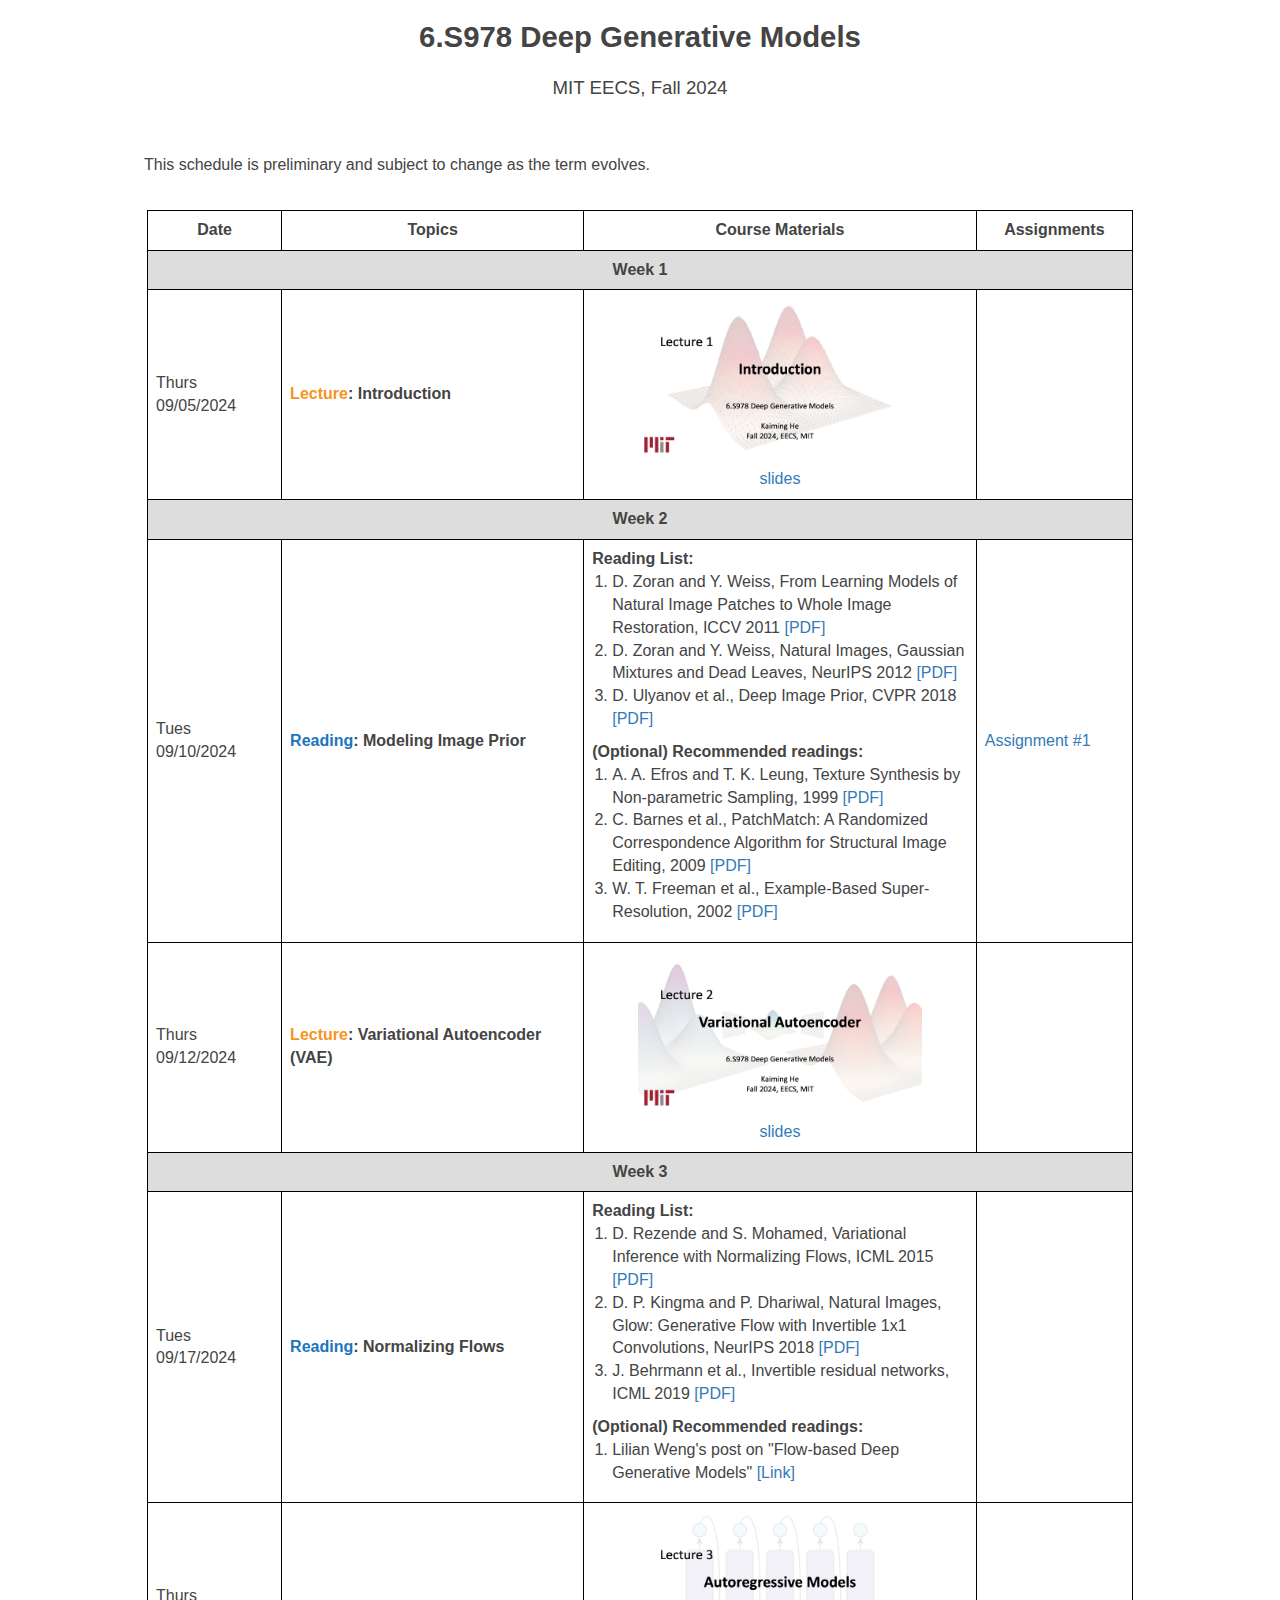
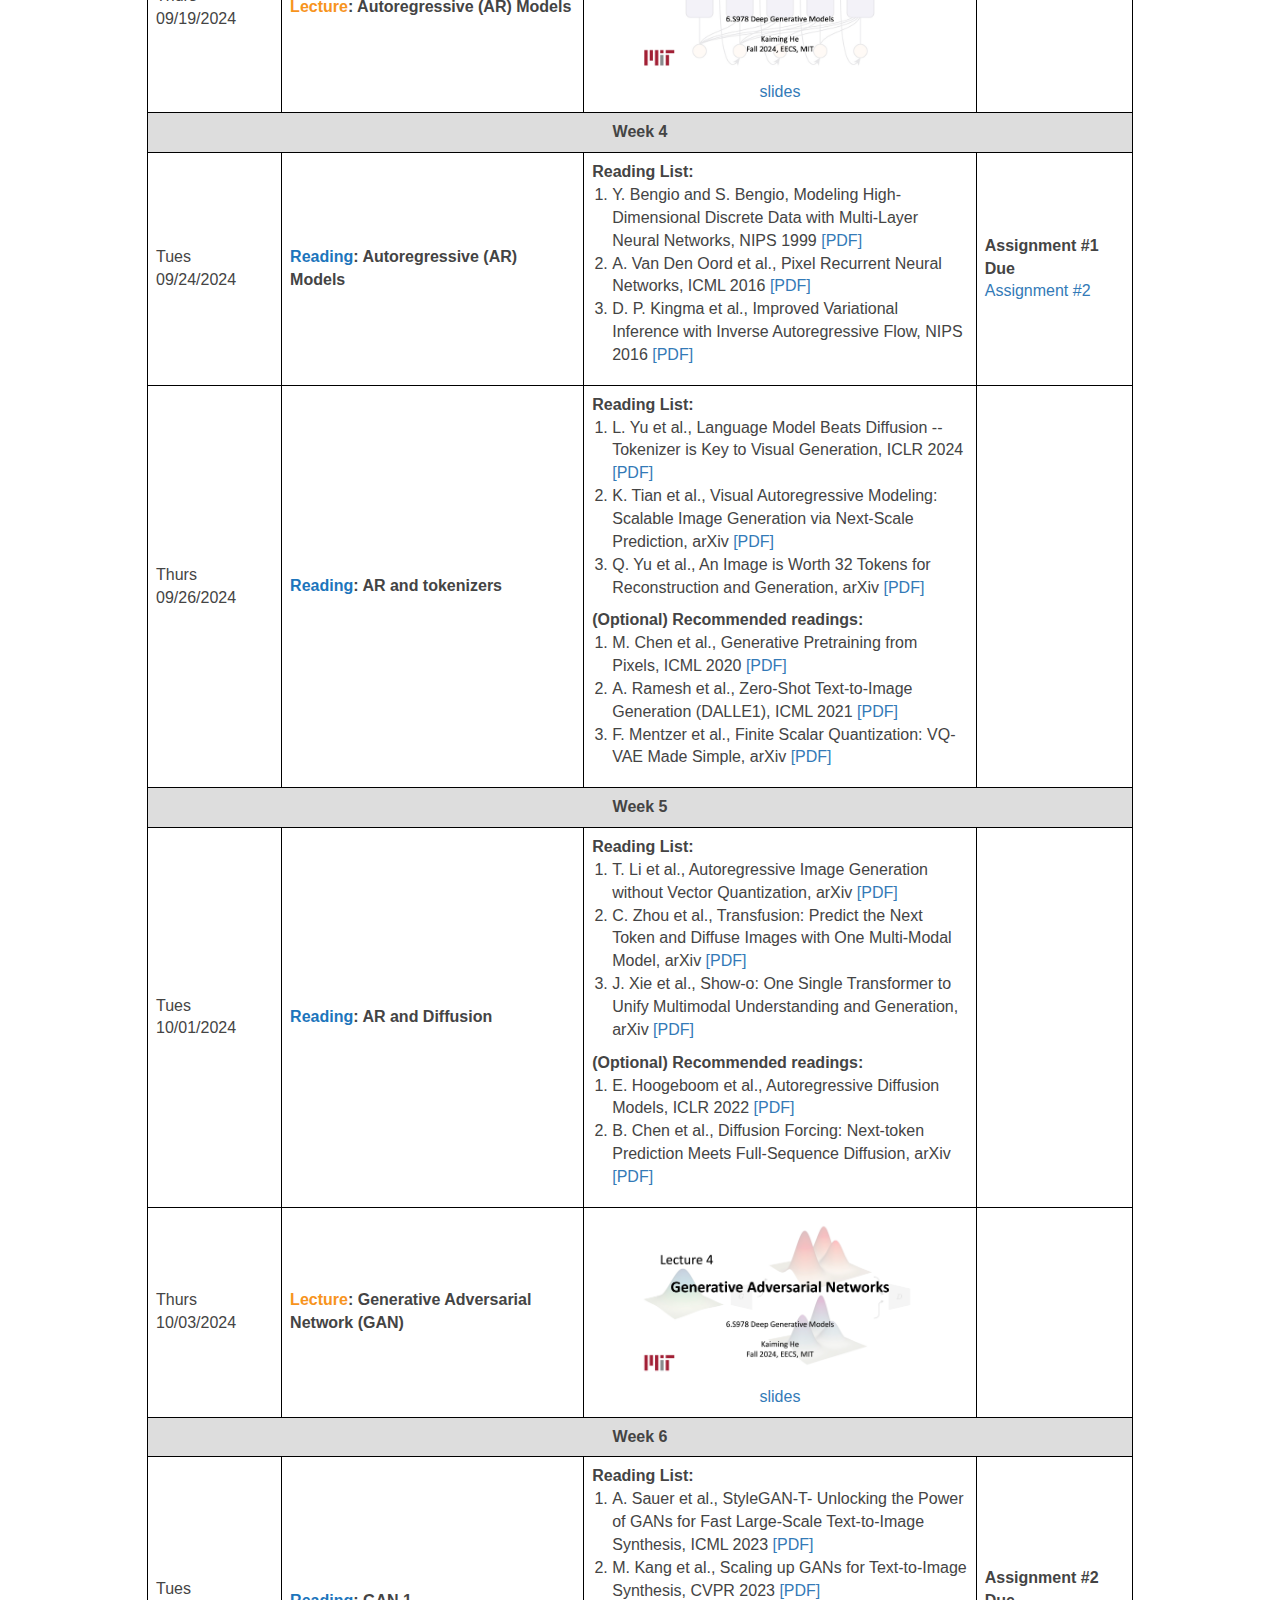
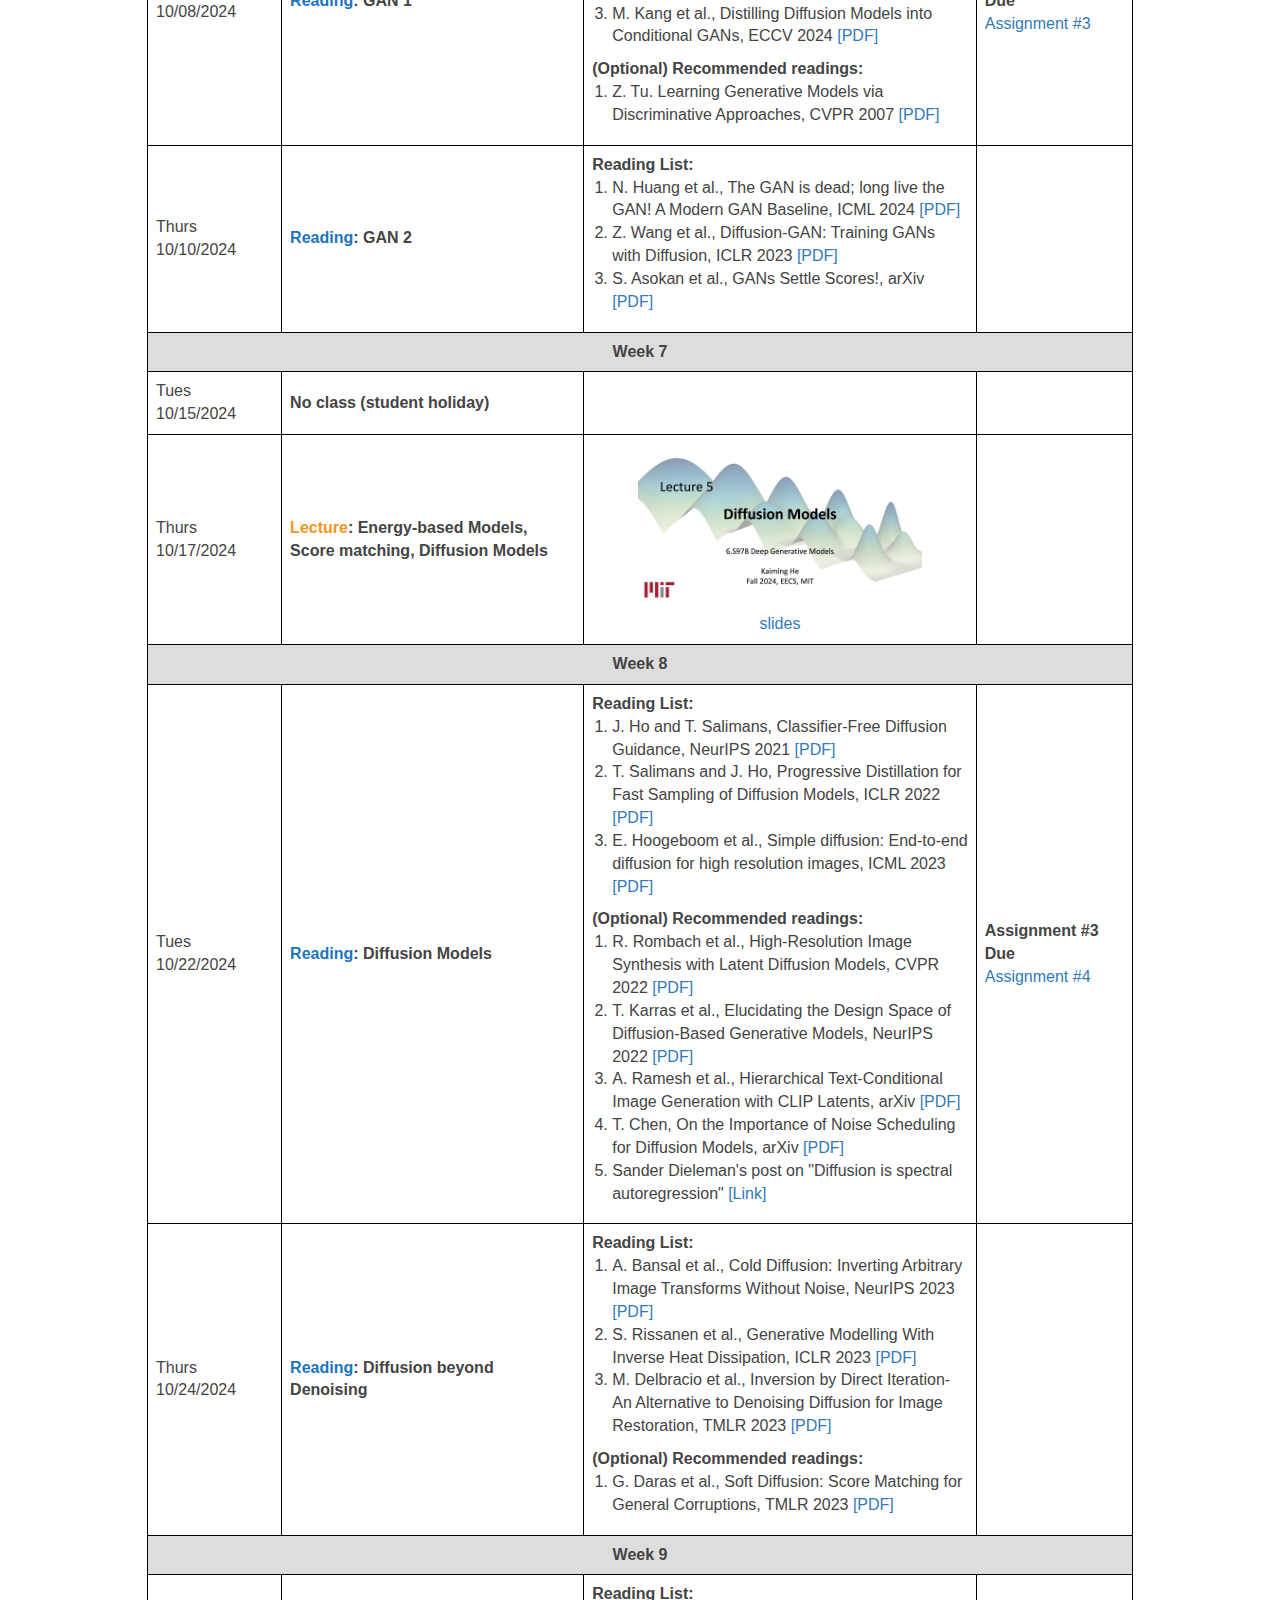
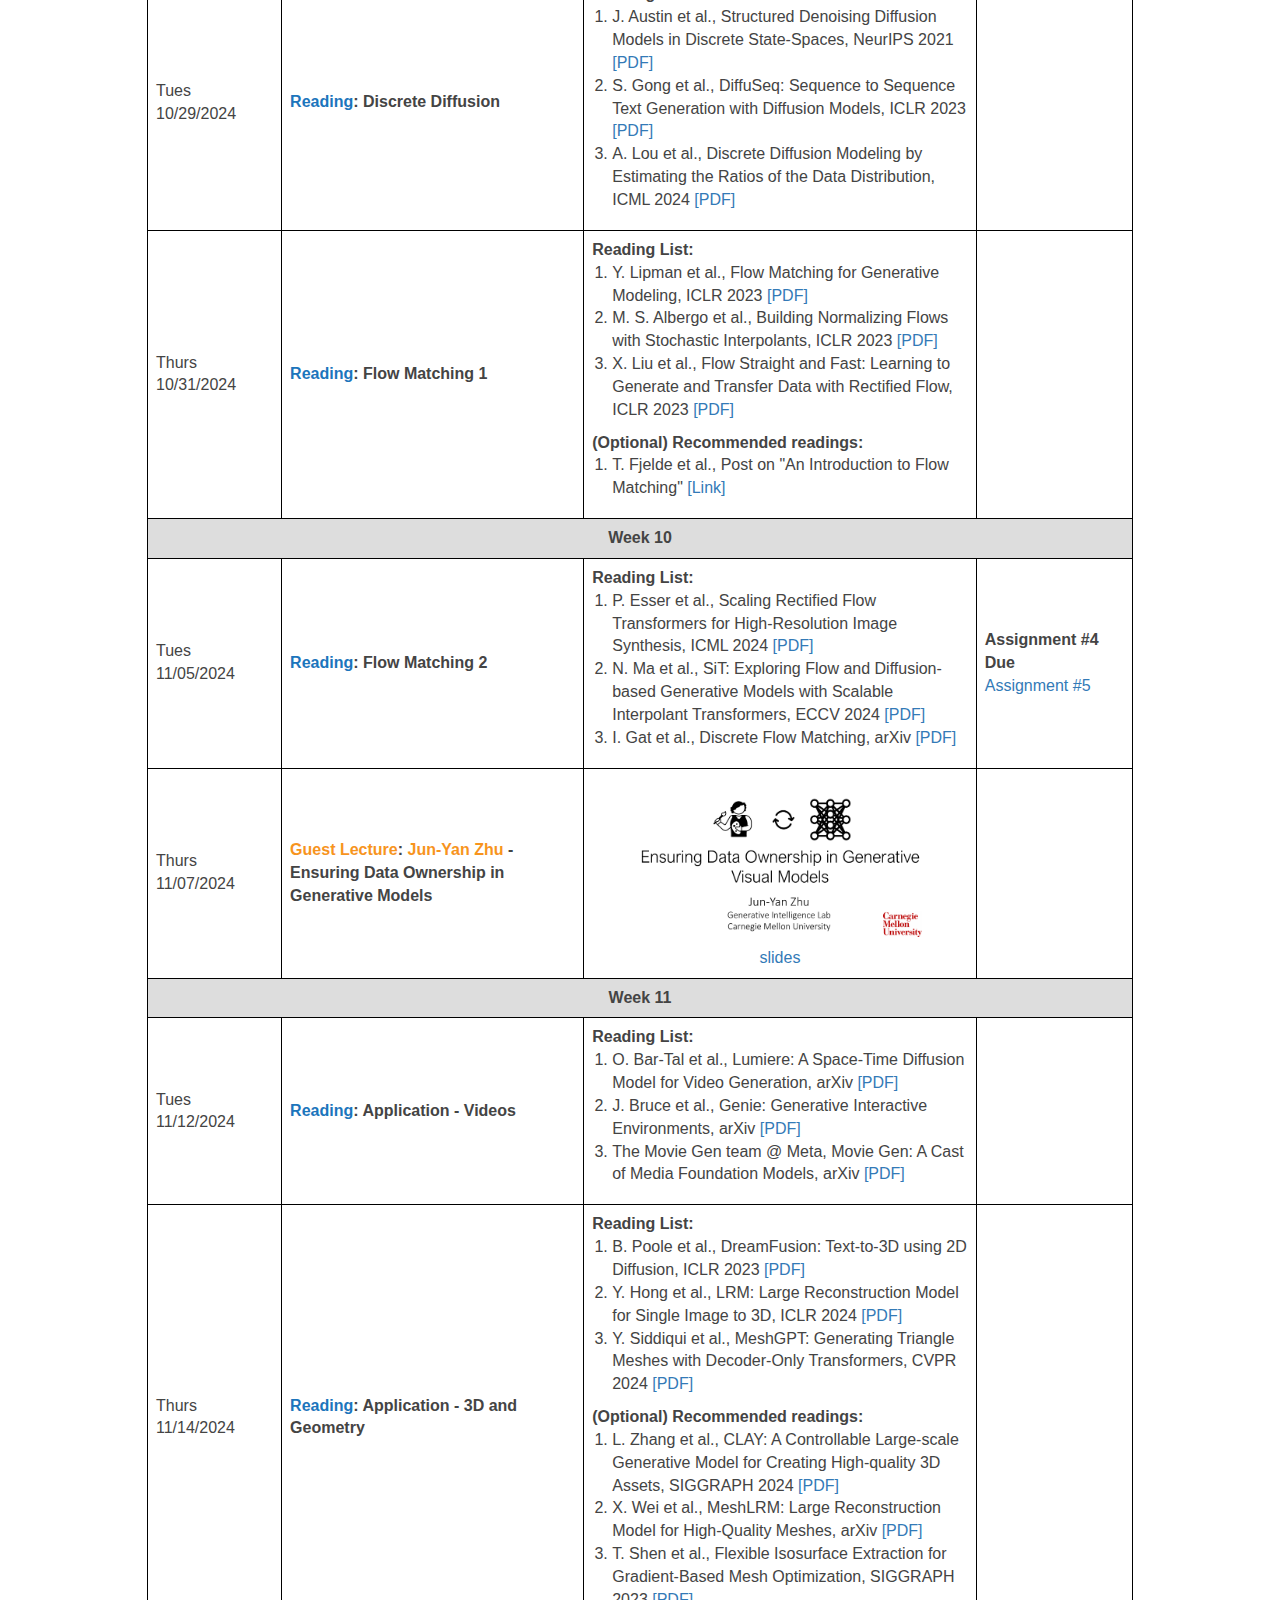
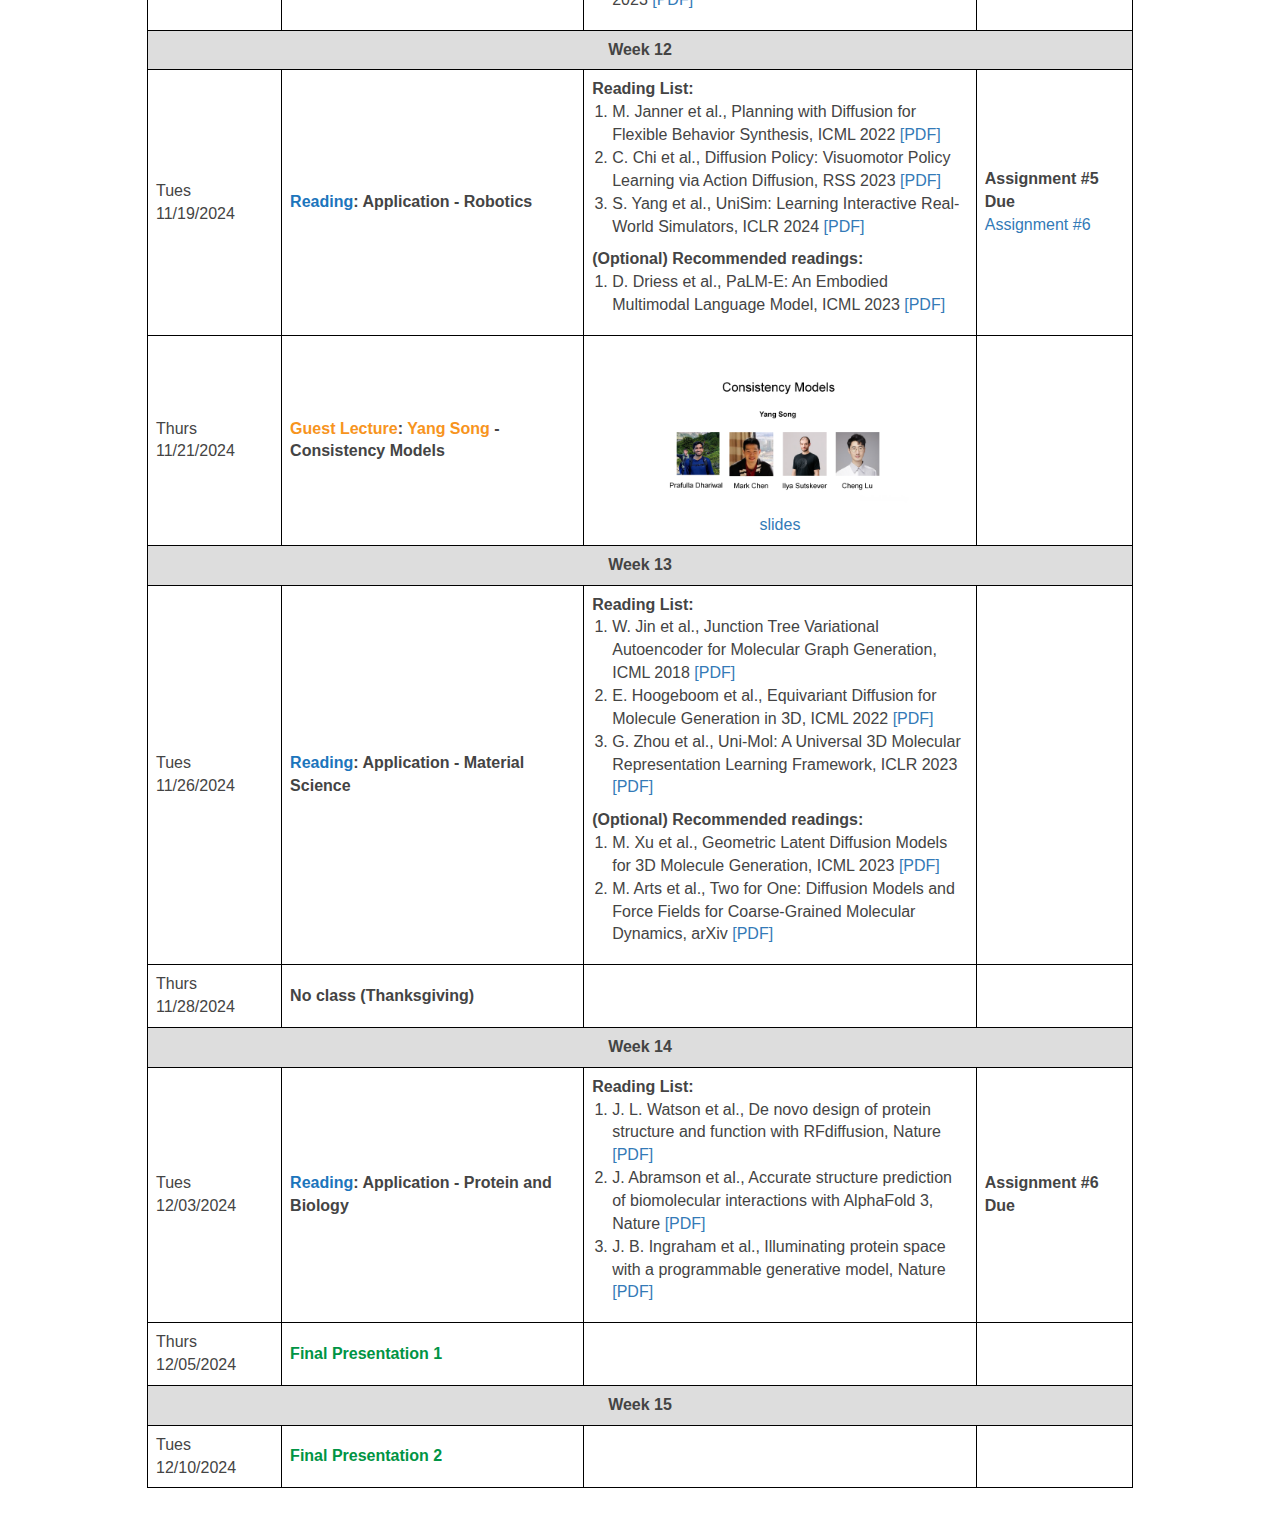
<file: schedule.html>
<!DOCTYPE html
    PUBLIC "-//W3C//DTD XHTML 1.0 Transitional//EN" "http://www.w3.org/TR/xhtml1/DTD/xhtml1-transitional.dtd">
<html xmlns="http://www.w3.org/1999/xhtml">

<head>
    <meta http-equiv="Content-Type" content="text/html; charset=utf-8" />
    <title>MIT 6.S978: Deep Generative Models, Fall 2024</title>

    <link rel="stylesheet" href="https://maxcdn.bootstrapcdn.com/bootstrap/3.2.0/css/bootstrap.min.css">
    <link href="assets/css/style.css" rel="stylesheet" type="text/css" />

    <link rel="icon" href="assets/img/icon.png" sizes="32x32" />
    <link rel="icon" href="assets/img/icon.png" sizes="192x192" />
</head>

<body>

    <div class="container">
        <table border="0" align="center">
            <tr>
                <td width="623" align="center" valign="middle">
                    <span class="title">6.S978 Deep Generative Models</span>
                    <h3>MIT EECS, Fall 2024</h3>
                </td>
            </tr>
        </table>
        <br>
        <br>
        <p>This schedule is preliminary and subject to change as the term
            evolves.</p>
        <br>
        <table class="schedule" align="center" border="1" width="986">
            <tbody>
                <tr>
                    <td align="center" width="103"><strong>Date</strong></td>
                    <td align="center" width="232"><strong>Topics</strong></td>
                    <td align="center" width="250"><strong>Course Materials</strong></td>
                    <td align="center" width="120"><strong>Assignments</strong></td>
                </tr>

                <tr>
                    <td colspan="6" class="schedule_week" align="center" height="28" valign="middle">Week 1</td>
                </tr>
                <tr>
                    <td sdnum="1033;0;@" align="left">Thurs 09/05/2024</td>
                    <td align="left"><b style='color:#F7941D;'>Lecture</b><b>: Introduction</b></td>
                    <td align="center">
                        <p align="center"><img class="teaser" src="assets/img/lec1_intro.jpg" height="160"
                                align="middle" /></p>
                        <a href="assets/pdfs/lec1_intro.pdf">slides</a>
                    </td>
                    <td>
                    </td>
                </tr>

                <tr>
                    <td colspan="6" class="schedule_week" align="center" height="28" valign="middle">Week 2</td>
                </tr>
                <tr>
                    <td sdnum="1033;0;@" align="left">Tues 09/10/2024</td>
                    <td align="left"><b style='color:#1C75BC;'>Reading</b><b>: Modeling Image Prior</b></td>
                    <td align="left">
                        <b>Reading List:</b><br>
                        <ol style="padding-left: 20px;">
                            <li>
                                D. Zoran and Y. Weiss, From Learning Models of Natural Image Patches to Whole Image
                                Restoration,
                                ICCV 2011
                                <a href="https://ieeexplore.ieee.org/stamp/stamp.jsp?tp=&arnumber=6126278">
                                    [PDF]
                                </a><br>
                            </li>
                            <li>
                                D. Zoran and Y. Weiss, Natural Images, Gaussian Mixtures and Dead Leaves, NeurIPS 2012
                                <a
                                    href="https://proceedings.neurips.cc/paper_files/paper/2012/file/e97ee2054defb209c35fe4dc94599061-Paper.pdf">
                                    [PDF]
                                </a><br>
                            </li>
                            <li>
                                D. Ulyanov et al., Deep Image Prior, CVPR 2018
                                <a
                                    href="https://openaccess.thecvf.com/content_cvpr_2018/papers/Ulyanov_Deep_Image_Prior_CVPR_2018_paper.pdf">
                                    [PDF]
                                </a><br>
                            </li>
                        </ol>
                        <b>(Optional) Recommended readings:</b><br>
                        <ol style="padding-left: 20px;">
                            <li>
                                A. A. Efros and T. K. Leung, Texture Synthesis by Non-parametric Sampling, 1999
                                <a href="https://ieeexplore.ieee.org/stamp/stamp.jsp?tp=&arnumber=790383">
                                    [PDF]
                                </a><br>
                            </li>
                            <li>
                                C. Barnes et al., PatchMatch: A Randomized Correspondence Algorithm for
                                Structural
                                Image Editing, 2009
                                <a href="https://3dvar.com/Barnes2009PatchMatch.pdf">
                                    [PDF]
                                </a><br>
                            </li>
                            <li>
                                W. T. Freeman et al., Example-Based Super-Resolution, 2002
                                <a href="https://ieeexplore.ieee.org/stamp/stamp.jsp?tp=&arnumber=988747">
                                    [PDF]
                                </a><br>
                            </li>
                        </ol>
                    </td>
                    <td><a href="https://drive.google.com/drive/folders/18ApUM-i2h5AVDQu7zYmMvKlZH5I3vy1I?usp=sharing">Assignment
                            #1</a></td>
                </tr>
                <tr>
                    <td sdnum="1033;0;@" align="left">Thurs 09/12/2024</td>
                    <td align="left"><b style='color:#F7941D;'>Lecture</b><b>: Variational Autoencoder (VAE)</b></td>
                    <td align="center">
                        <p align="center"><img class="teaser" src="assets/img/lec2_vae.jpg" height="160"
                                align="middle" /></p>
                        <a href="assets/pdfs/lec2_vae.pdf">slides</a>
                    </td>
                    <td></td>
                </tr>

                <tr>
                    <td colspan="6" class="schedule_week" align="center" height="28" valign="middle">Week 3</td>
                </tr>
                <tr>
                    <td sdnum="1033;0;@" align="left">Tues 09/17/2024</td>
                    <td align="left"><b style='color:#1C75BC;'>Reading</b><b>: Normalizing Flows</b></td>
                    <td align="left">
                        <b>Reading List:</b><br>
                        <ol style="padding-left: 20px;">
                            <li>
                                D. Rezende and S. Mohamed,
                                Variational Inference with Normalizing Flows,
                                ICML 2015
                                <a href="https://proceedings.mlr.press/v37/rezende15">
                                    [PDF]
                                </a><br>
                            </li>
                            <li>
                                D. P. Kingma and P. Dhariwal, Natural Images, Glow: Generative Flow with Invertible 1x1
                                Convolutions, NeurIPS 2018
                                <a
                                    href="https://proceedings.neurips.cc/paper_files/paper/2018/hash/d139db6a236200b21cc7f752979132d0-Abstract.html">
                                    [PDF]
                                </a><br>
                            </li>
                            <li>
                                J. Behrmann et al., Invertible residual networks, ICML 2019
                                <a href="https://proceedings.mlr.press/v97/behrmann19a.html?ref=https://githubhelp.com">
                                    [PDF]
                                </a><br>
                            </li>
                        </ol>
                        <b>(Optional) Recommended readings:</b><br>
                        <ol style="padding-left: 20px;">
                            <li>
                                Lilian Weng's post on "Flow-based Deep Generative Models"
                                <a href="https://lilianweng.github.io/posts/2018-10-13-flow-models/">
                                    [Link]
                                </a><br>
                            </li>
                        </ol>
                    </td>
                    <td></td>
                </tr>
                <tr>
                    <td sdnum="1033;0;@" align="left">Thurs 09/19/2024</td>
                    <td align="left"><b style='color:#F7941D;'>Lecture</b><b>: Autoregressive (AR) Models</b></td>
                    <td align="center">
                        <p align="center"><img class="teaser" src="assets/img/lec3_ar.jpg" height="160"
                                align="middle" /></p>
                        <a href="assets/pdfs/lec3_ar.pdf">slides</a>
                    </td>
                    <td></td>

                </tr>

                <tr>
                    <td colspan="6" class="schedule_week" align="center" height="28" valign="middle">Week 4</td>
                </tr>
                <tr>
                    <td sdnum="1033;0;@" align="left">Tues 09/24/2024</td>
                    <td align="left"><b style='color:#1C75BC;'>Reading</b><b>: Autoregressive (AR) Models</b></td>
                    <td align="left">
                        <b>Reading List:</b><br>
                        <ol style="padding-left: 20px;">
                            <li>
                                Y. Bengio and S. Bengio,
                                Modeling High-Dimensional Discrete Data with Multi-Layer Neural Networks,
                                NIPS 1999
                                <a
                                    href="https://proceedings.neurips.cc/paper_files/paper/1999/file/e6384711491713d29bc63fc5eeb5ba4f-Paper.pdf">
                                    [PDF]
                                </a><br>
                            </li>
                            <li>
                                A. Van Den Oord et al., Pixel Recurrent Neural Networks, ICML 2016
                                <a href="https://proceedings.mlr.press/v48/oord16.pdf">
                                    [PDF]
                                </a><br>
                            </li>
                            <li>
                                D. P. Kingma et al., Improved Variational Inference with Inverse Autoregressive Flow,
                                NIPS 2016
                                <a
                                    href="https://proceedings.neurips.cc/paper_files/paper/2016/file/ddeebdeefdb7e7e7a697e1c3e3d8ef54-Paper.pdf">
                                    [PDF]
                                </a><br>
                            </li>
                        </ol>
                    </td>
                    <td><b>Assignment #1 Due</b> <br> <a
                            href="https://drive.google.com/drive/folders/1a7nFsrYK-VlA3NwecXjN2Fp2OU-E4nJw?usp=sharing">Assignment
                            #2</a></td>
                </tr>
                <tr>
                    <td sdnum="1033;0;@" align="left">Thurs 09/26/2024</td>
                    <td align="left"><b style='color:#1C75BC;'>Reading</b><b>: AR and tokenizers</b></td>
                    <td align="left">
                        <b>Reading List:</b><br>
                        <ol style="padding-left: 20px;">
                            <li>
                                L. Yu et al.,
                                Language Model Beats Diffusion -- Tokenizer is Key to Visual Generation,
                                ICLR 2024
                                <a href="https://arxiv.org/abs/2310.05737">
                                    [PDF]
                                </a><br>
                            </li>
                            <li>
                                K. Tian et al., Visual Autoregressive Modeling: Scalable Image Generation via Next-Scale
                                Prediction, arXiv
                                <a href="https://arxiv.org/abs/2404.02905">
                                    [PDF]
                                </a><br>
                            </li>
                            <li>
                                Q. Yu et al., An Image is Worth 32 Tokens for Reconstruction and Generation, arXiv
                                <a href="https://arxiv.org/abs/2406.07550">
                                    [PDF]
                                </a><br>
                            </li>
                        </ol>
                        <b>(Optional) Recommended readings:</b><br>
                        <ol style="padding-left: 20px;">
                            <li>
                                M. Chen et al., Generative Pretraining from Pixels, ICML 2020
                                <a href="https://proceedings.mlr.press/v119/chen20s/chen20s.pdf">
                                    [PDF]
                                </a><br>
                            </li>
                            <li>
                                A. Ramesh et al., Zero-Shot Text-to-Image Generation (DALLE1), ICML 2021
                                <a href="https://arxiv.org/pdf/2102.12092">
                                    [PDF]
                                </a><br>
                            </li>
                            <li>
                                F. Mentzer et al., Finite Scalar Quantization: VQ-VAE Made Simple, arXiv
                                <a href="https://arxiv.org/abs/2309.15505">
                                    [PDF]
                                </a><br>
                            </li>
                        </ol>
                    </td>
                    <td></td>
                </tr>

                <tr>
                    <td colspan="6" class="schedule_week" align="center" height="28" valign="middle">Week 5</td>
                </tr>
                <tr>
                    <td sdnum="1033;0;@" align="left">Tues 10/01/2024</td>
                    <td align="left"><b style='color:#1C75BC;'>Reading</b><b>: AR and Diffusion</b></td>
                    <td align="left">
                        <b>Reading List:</b><br>
                        <ol style="padding-left: 20px;">
                            <li>
                                T. Li et al.,
                                Autoregressive Image Generation without Vector Quantization,
                                arXiv
                                <a href="https://arxiv.org/abs/2406.11838">
                                    [PDF]
                                </a><br>
                            </li>
                            <li>
                                C. Zhou et al., Transfusion: Predict the Next Token and Diffuse Images with One
                                Multi-Modal Model, arXiv
                                <a href="https://www.arxiv.org/abs/2408.11039">
                                    [PDF]
                                </a><br>
                            </li>
                            <li>
                                J. Xie et al., Show-o: One Single Transformer to Unify Multimodal Understanding and
                                Generation,
                                arXiv
                                <a href="https://arxiv.org/abs/2408.12528">
                                    [PDF]
                                </a><br>
                            </li>
                        </ol>

                        <b>(Optional) Recommended readings:</b><br>
                        <ol style="padding-left: 20px;">
                            <li>
                                E. Hoogeboom et al., Autoregressive Diffusion Models, ICLR 2022
                                <a href="https://arxiv.org/abs/2110.02037">
                                    [PDF]
                                </a><br>
                            </li>
                            <li>
                                B. Chen et al., Diffusion Forcing: Next-token Prediction Meets Full-Sequence Diffusion,
                                arXiv
                                <a href="https://arxiv.org/abs/2407.01392">
                                    [PDF]
                                </a><br>
                            </li>
                        </ol>
                    </td>
                    <td></td>
                </tr>
                <tr>
                    <td sdnum="1033;0;@" align="left">Thurs 10/03/2024</td>
                    <td align="left"><b style='color:#F7941D;'>Lecture</b><b>: Generative Adversarial Network (GAN)</b>
                    <td align="center">
                        <p align="center"><img class="teaser" src="assets/img/lec4_gan.jpg" height="160"
                                align="middle" /></p>
                        <a href="assets/pdfs/lec4_gan.pdf">slides</a>
                    </td>
                    <td></td>
                </tr>

                <tr>
                    <td colspan="6" class="schedule_week" align="center" height="28" valign="middle">Week 6</td>
                </tr>
                <tr>
                    <td sdnum="1033;0;@" align="left">Tues 10/08/2024</td>
                    <td align="left"><b style='color:#1C75BC;'>Reading</b><b>: GAN 1</b></td>
                    <td align="left">
                        <b>Reading List:</b><br>
                        <ol style="padding-left: 20px;">
                            <li>
                                A. Sauer et al.,
                                StyleGAN-T- Unlocking the Power of GANs for Fast Large-Scale Text-to-Image Synthesis,
                                ICML 2023
                                <a href="https://arxiv.org/abs/2301.09515">
                                    [PDF]
                                </a><br>
                            </li>
                            <li>
                                M. Kang et al., Scaling up GANs for Text-to-Image Synthesis, CVPR 2023
                                <a href="https://arxiv.org/abs/2303.05511">
                                    [PDF]
                                </a><br>
                            </li>
                            <li>
                                M. Kang et al., Distilling Diffusion Models into Conditional GANs,
                                ECCV 2024
                                <a href="https://arxiv.org/abs/2405.05967">
                                    [PDF]
                                </a><br>
                            </li>
                        </ol>

                        <b>(Optional) Recommended readings:</b><br>
                        <ol style="padding-left: 20px;">
                            <li>
                                Z. Tu. Learning Generative Models via Discriminative Approaches, CVPR 2007
                                <a href="https://ieeexplore.ieee.org/abstract/document/4270060">
                                    [PDF]
                                </a><br>
                            </li>
                        </ol>


                    </td>
                    <td><b>Assignment #2 Due</b> <br> <a
                            href="https://drive.google.com/drive/folders/18dWKJYv2vXQ5VKV8kMqTwDJBWIe6O7PU?usp=sharing">Assignment
                            #3</a></td>
                </tr>
                <tr>
                    <td sdnum="1033;0;@" align="left">Thurs 10/10/2024</td>
                    <td align="left"><b style='color:#1C75BC;'>Reading</b><b>: GAN 2</b></td>
                    <td align="left">
                        <b>Reading List:</b><br>
                        <ol style="padding-left: 20px;">
                            <li>
                                N. Huang et al.,
                                The GAN is dead; long live the GAN! A Modern GAN Baseline,
                                ICML 2024
                                <a href="https://openreview.net/pdf/9197a4074900f763675c3c896d7c4ca3402a3c55.pdf">
                                    [PDF]
                                </a><br>
                            </li>
                            <li>
                                Z. Wang et al., Diffusion-GAN: Training GANs with Diffusion, ICLR 2023
                                <a href="https://arxiv.org/abs/2206.02262">
                                    [PDF]
                                </a><br>
                            </li>
                            <li>
                                S. Asokan et al., GANs Settle Scores!,
                                arXiv
                                <a href="https://arxiv.org/abs/2306.01654">
                                    [PDF]
                                </a><br>
                            </li>
                        </ol>
                    </td>
                    <td></td>
                </tr>

                <tr>
                    <td colspan="6" class="schedule_week" align="center" height="28" valign="middle">Week 7</td>
                </tr>
                <tr>
                    <td sdnum="1033;0;@" align="left">Tues 10/15/2024</td>
                    <td align="left"><b>No class (student holiday)</b> </td>
                    <td></td>
                    <td></td>
                </tr>
                <tr>
                    <td sdnum="1033;0;@" align="left">Thurs 10/17/2024</td>
                    <td align="left"><b style='color:#F7941D;'>Lecture</b><b>: Energy-based Models, Score matching,
                            Diffusion Models</b></td>
                    <td align="center">
                        <p align="center"><img class="teaser" src="assets/img/lec5_diffusion.jpg" height="160"
                                align="middle" /></p>
                        <a href="assets/pdfs/lec5_diffusion.pdf">slides</a>
                    </td>
                    <td>
                    </td>
                </tr>

                <tr>
                    <td colspan="6" class="schedule_week" align="center" height="28" valign="middle">Week 8</td>
                </tr>
                <tr>
                    <td sdnum="1033;0;@" align="left">Tues 10/22/2024</td>
                    <td align="left"><b style='color:#1C75BC;'>Reading</b><b>: Diffusion Models</b></td>
                    <td align="left">
                        <b>Reading List:</b><br>
                        <ol style="padding-left: 20px;">
                            <li>
                                J. Ho and T. Salimans,
                                Classifier-Free Diffusion Guidance,
                                NeurIPS 2021
                                <a href="https://arxiv.org/abs/2207.12598">
                                    [PDF]
                                </a><br>
                            </li>
                            <li>
                                T. Salimans and J. Ho,
                                Progressive Distillation for Fast Sampling of Diffusion Models, ICLR 2022
                                <a href="https://arxiv.org/abs/2202.00512">
                                    [PDF]
                                </a><br>
                            </li>
                            <li>
                                E. Hoogeboom et al.,
                                Simple diffusion: End-to-end diffusion for high resolution images,
                                ICML 2023
                                <a href="https://arxiv.org/abs/2301.11093">
                                    [PDF]
                                </a><br>
                            </li>
                        </ol>

                        <b>(Optional) Recommended readings:</b><br>
                        <ol style="padding-left: 20px;">
                            <li>
                                R. Rombach et al., High-Resolution Image Synthesis with Latent Diffusion Models, CVPR
                                2022
                                <a href="https://arxiv.org/abs/2112.10752">
                                    [PDF]
                                </a><br>
                            </li>
                            <li>
                                T. Karras et al., Elucidating the Design Space of Diffusion-Based Generative Models,
                                NeurIPS 2022
                                <a href="https://arxiv.org/abs/2206.00364">
                                    [PDF]
                                </a><br>
                            </li>
                            <li>
                                A. Ramesh et al., Hierarchical Text-Conditional Image Generation with CLIP Latents,
                                arXiv
                                <a href="https://arxiv.org/abs/2204.06125">
                                    [PDF]
                                </a><br>
                            </li>
                            <li>
                                T. Chen, On the Importance of Noise Scheduling for Diffusion Models,
                                arXiv
                                <a href="https://arxiv.org/pdf/2301.10972">
                                    [PDF]
                                </a><br>
                            </li>
                            <li>
                                Sander Dieleman's post on "Diffusion is spectral autoregression"
                                <a href="https://sander.ai/2024/09/02/spectral-autoregression.html">
                                    [Link]
                                </a><br>
                            </li>
                        </ol>
                    </td>
                    <td><b>Assignment #3 Due</b> <br> <a
                            href="https://drive.google.com/drive/folders/1eY4KrD4Q5f4CIAUWWDbo_Zp1Qrv3Dfea?usp=sharing">Assignment
                            #4</a></td>
                </tr>
                <tr>
                    <td sdnum="1033;0;@" align="left">Thurs 10/24/2024</td>
                    <td align="left"><b style='color:#1C75BC;'>Reading</b><b>: Diffusion beyond Denoising</b></td>
                    <td align="left">
                        <b>Reading List:</b><br>
                        <ol style="padding-left: 20px;">
                            <li>
                                A. Bansal et al.,
                                Cold Diffusion: Inverting Arbitrary Image Transforms Without Noise,
                                NeurIPS 2023
                                <a href="https://arxiv.org/abs/2208.09392">
                                    [PDF]
                                </a><br>
                            </li>
                            <li>
                                S. Rissanen et al.,
                                Generative Modelling With Inverse Heat Dissipation, ICLR 2023
                                <a href="https://arxiv.org/abs/2206.13397">
                                    [PDF]
                                </a><br>
                            </li>
                            <li>
                                M. Delbracio et al.,
                                Inversion by Direct Iteration- An Alternative to Denoising Diffusion for Image
                                Restoration,
                                TMLR 2023
                                <a href="https://arxiv.org/abs/2303.11435">
                                    [PDF]
                                </a><br>
                            </li>
                        </ol>

                        <b>(Optional) Recommended readings:</b><br>
                        <ol style="padding-left: 20px;">
                            <li>
                                G. Daras et al., Soft Diffusion: Score Matching for General Corruptions, TMLR 2023
                                <a href="https://arxiv.org/abs/2209.05442">
                                    [PDF]
                                </a><br>
                            </li>
                        </ol>
                    </td>
                    <td></td>
                </tr>

                <tr>
                    <td colspan="6" class="schedule_week" align="center" height="28" valign="middle">Week 9</td>
                </tr>
                <tr>
                    <td sdnum="1033;0;@" align="left">Tues 10/29/2024</td>
                    <td align="left"><b style='color:#1C75BC;'>Reading</b><b>: Discrete Diffusion</b></td>
                    <td align="left">
                        <b>Reading List:</b><br>
                        <ol style="padding-left: 20px;">
                            <li>
                                J. Austin et al.,
                                Structured Denoising Diffusion Models in Discrete State-Spaces,
                                NeurIPS 2021
                                <a href="https://arxiv.org/abs/2107.03006">
                                    [PDF]
                                </a><br>
                            </li>
                            <li>
                                S. Gong et al.,
                                DiffuSeq: Sequence to Sequence Text Generation with Diffusion Models, ICLR 2023
                                <a href="https://arxiv.org/abs/2210.08933">
                                    [PDF]
                                </a><br>
                            </li>
                            <li>
                                A. Lou et al.,
                                Discrete Diffusion Modeling by Estimating the Ratios of the Data Distribution,
                                ICML 2024
                                <a href="https://arxiv.org/abs/2310.16834">
                                    [PDF]
                                </a><br>
                            </li>
                        </ol>
                    </td>
                    <td></td>
                </tr>
                <tr>
                    <td sdnum="1033;0;@" align="left">Thurs 10/31/2024</td>
                    <td align="left"><b style='color:#1C75BC;'>Reading</b><b>: Flow Matching 1</b></td>
                    <td align="left">
                        <b>Reading List:</b><br>
                        <ol style="padding-left: 20px;">
                            <li>
                                Y. Lipman et al.,
                                Flow Matching for Generative Modeling,
                                ICLR 2023
                                <a href="https://arxiv.org/abs/2210.02747">
                                    [PDF]
                                </a><br>
                            </li>
                            <li>
                                M. S. Albergo et al.,
                                Building Normalizing Flows with Stochastic Interpolants, ICLR 2023
                                <a href="https://arxiv.org/abs/2209.15571">
                                    [PDF]
                                </a><br>
                            </li>
                            <li>
                                X. Liu et al.,
                                Flow Straight and Fast: Learning to Generate and Transfer Data with Rectified Flow,
                                ICLR 2023
                                <a href="https://arxiv.org/abs/2209.03003">
                                    [PDF]
                                </a><br>
                            </li>
                        </ol>

                        <b>(Optional) Recommended readings:</b><br>
                        <ol style="padding-left: 20px;">
                            <li>
                                T. Fjelde et al., Post on "An Introduction to Flow Matching"
                                <a
                                    href="https://mlg.eng.cam.ac.uk/blog/2024/01/20/flow-matching.html#figure-forward_samples-one-color-1">
                                    [Link]
                                </a><br>
                            </li>
                        </ol>
                    </td>
                    <td></td>
                </tr>

                <tr>
                    <td colspan="6" class="schedule_week" align="center" height="28" valign="middle">Week 10</td>
                </tr>
                <tr>
                    <td sdnum="1033;0;@" align="left">Tues 11/05/2024</td>
                    <td align="left"><b style='color:#1C75BC;'>Reading</b><b>: Flow Matching 2</b></td>
                    <td align="left">
                        <b>Reading List:</b><br>
                        <ol style="padding-left: 20px;">
                            <li>
                                P. Esser et al.,
                                Scaling Rectified Flow Transformers for High-Resolution Image Synthesis,
                                ICML 2024
                                <a href="https://arxiv.org/abs/2403.03206">
                                    [PDF]
                                </a><br>
                            </li>
                            <li>
                                N. Ma et al.,
                                SiT: Exploring Flow and Diffusion-based Generative Models with Scalable Interpolant
                                Transformers, ECCV 2024
                                <a href="https://arxiv.org/abs/2401.08740">
                                    [PDF]
                                </a><br>
                            </li>
                            <li>
                                I. Gat et al.,
                                Discrete Flow Matching,
                                arXiv
                                <a href="https://arxiv.org/abs/2407.15595">
                                    [PDF]
                                </a><br>
                            </li>
                        </ol>
                    </td>
                    <td><b>Assignment #4 Due</b> <br> <a
                            href="https://drive.google.com/drive/folders/1naBf_tYfl4X_9kNL2qK9srT8tVlEq19R?usp=drive_link">Assignment
                            #5</a></td>
                </tr>
                <tr>
                    <td sdnum="1033;0;@" align="left">Thurs 11/07/2024</td>
                    <td align="left"><b style='color:#F7941D;'>Guest Lecture</b><b>: <a style='color:#F7941D;'
                                href="https://www.cs.cmu.edu/~junyanz/">Jun-Yan Zhu</a> - Ensuring Data Ownership in
                            Generative Models</b></td>
                    <td align="center">
                        <p align="center"><img class="teaser" src="assets/img/data_ownership_MIT_guest_lecture.png"
                                height="160" align="middle" /></p>
                        <a href="assets/pdfs/data_ownership_MIT_guest_lecture.pdf">slides</a>
                    </td>
                    <td></td>
                </tr>

                <tr>
                    <td colspan="6" class="schedule_week" align="center" height="28" valign="middle">Week 11</td>
                </tr>
                <tr>
                    <td sdnum="1033;0;@" align="left">Tues 11/12/2024</td>
                    <td align="left"><b style='color:#1C75BC;'>Reading</b><b>: Application - Videos</b></td>
                    <td align="left">
                        <b>Reading List:</b><br>
                        <ol style="padding-left: 20px;">
                            <li>
                                O. Bar-Tal et al.,
                                Lumiere: A Space-Time Diffusion Model for Video Generation,
                                arXiv
                                <a href="https://arxiv.org/abs/2401.12945">
                                    [PDF]
                                </a><br>
                            </li>
                            <li>
                                J. Bruce et al.,
                                Genie: Generative Interactive Environments, arXiv
                                <a href="https://arxiv.org/abs/2402.15391">
                                    [PDF]
                                </a><br>
                            </li>
                            <li>
                                The Movie Gen team @ Meta,
                                Movie Gen: A Cast of Media Foundation Models,
                                arXiv
                                <a href="https://ai.meta.com/static-resource/movie-gen-research-paper">
                                    [PDF]
                                </a><br>
                            </li>
                        </ol>
                    </td>
                    <td></td>
                </tr>
                <tr>
                    <td sdnum="1033;0;@" align="left">Thurs 11/14/2024</td>
                    <td align="left"><b style='color:#1C75BC;'>Reading</b><b>: Application - 3D and Geometry</b></td>
                    <td align="left">
                        <b>Reading List:</b><br>
                        <ol style="padding-left: 20px;">
                            <li>
                                B. Poole et al.,
                                DreamFusion: Text-to-3D using 2D Diffusion,
                                ICLR 2023
                                <a href="https://arxiv.org/abs/2209.14988">
                                    [PDF]
                                </a><br>
                            </li>
                            <li>
                                Y. Hong et al.,
                                LRM: Large Reconstruction Model for Single Image to 3D, ICLR 2024
                                <a href="https://arxiv.org/abs/2311.04400">
                                    [PDF]
                                </a><br>
                            </li>
                            <li>
                                Y. Siddiqui et al.,
                                MeshGPT: Generating Triangle Meshes with Decoder-Only Transformers,
                                CVPR 2024
                                <a href="https://nihalsid.github.io/mesh-gpt/">
                                    [PDF]
                                </a><br>
                            </li>
                        </ol>

                        <b>(Optional) Recommended readings:</b><br>
                        <ol style="padding-left: 20px;">
                            <li>
                                L. Zhang et al., CLAY: A Controllable Large-scale Generative Model for Creating
                                High-quality 3D Assets, SIGGRAPH 2024
                                <a href="https://arxiv.org/abs/2406.13897">
                                    [PDF]
                                </a><br>
                            </li>
                            <li>
                                X. Wei et al., MeshLRM: Large Reconstruction Model for High-Quality Meshes, arXiv
                                <a href="https://sarahweiii.github.io/meshlrm/">
                                    [PDF]
                                </a><br>
                            </li>
                            <li>
                                T. Shen et al., Flexible Isosurface Extraction for Gradient-Based Mesh Optimization,
                                SIGGRAPH 2023
                                <a href="https://research.nvidia.com/labs/toronto-ai/flexicubes/">
                                    [PDF]
                                </a><br>
                            </li>
                        </ol>
                    </td>
                    <td></td>
                </tr>

                <tr>
                    <td colspan="6" class="schedule_week" align="center" height="28" valign="middle">Week 12</td>
                </tr>
                <tr>
                    <td sdnum="1033;0;@" align="left">Tues 11/19/2024</td>
                    <td align="left"><b style='color:#1C75BC;'>Reading</b><b>: Application - Robotics</b></td>
                    <td align="left">
                        <b>Reading List:</b><br>
                        <ol style="padding-left: 20px;">
                            <li>
                                M. Janner et al.,
                                Planning with Diffusion for Flexible Behavior Synthesis,
                                ICML 2022
                                <a href="https://arxiv.org/abs/2205.09991">
                                    [PDF]
                                </a><br>
                            </li>
                            <li>
                                C. Chi et al.,
                                Diffusion Policy: Visuomotor Policy Learning via Action Diffusion, RSS 2023
                                <a href="https://arxiv.org/abs/2303.04137">
                                    [PDF]
                                </a><br>
                            </li>
                            <li>
                                S. Yang et al.,
                                UniSim: Learning Interactive Real-World Simulators,
                                ICLR 2024
                                <a href="https://arxiv.org/abs/2310.06114">
                                    [PDF]
                                </a><br>
                            </li>
                        </ol>

                        <b>(Optional) Recommended readings:</b><br>
                        <ol style="padding-left: 20px;">
                            <li>
                                D. Driess et al., PaLM-E: An Embodied Multimodal Language Model, ICML 2023
                                <a href="https://arxiv.org/abs/2303.03378">
                                    [PDF]
                                </a><br>
                            </li>
                        </ol>
                    </td>
                    <td><b>Assignment #5 Due</b> <br> <a
                            href="https://drive.google.com/drive/folders/1diX47OdTMAFfP1BuEJSjQDRwDeWsRzKn?usp=sharing">Assignment
                            #6</a></td>
                </tr>
                <tr>
                    <td sdnum="1033;0;@" align="left">Thurs 11/21/2024</td>
                    <td align="left"><b style='color:#F7941D;'>Guest Lecture</b><b>: <a style='color:#F7941D;'
                                href="https://yang-song.net/">Yang Song</a> - Consistency Models</b></td>
                    <td align="center">
                        <p align="center"><img class="teaser" src="assets/img/CM_lecture.png"
                                height="160" align="middle" /></p>
                        <a href="assets/pdfs/CM_lecture.pdf">slides</a>
                    </td>
                    <td></td>
                </tr>

                <tr>
                    <td colspan="6" class="schedule_week" align="center" height="28" valign="middle">Week 13</td>
                </tr>
                <tr>
                    <td sdnum="1033;0;@" align="left">Tues 11/26/2024</td>
                    <td align="left"><b style='color:#1C75BC;'>Reading</b><b>: Application - Material Science</b></td>
                    <td align="left">
                        <b>Reading List:</b><br>
                        <ol style="padding-left: 20px;">
                            <li>
                                W. Jin et al.,
                                Junction Tree Variational Autoencoder for Molecular Graph Generation,
                                ICML 2018
                                <a href="https://arxiv.org/pdf/1802.04364">
                                    [PDF]
                                </a><br>
                            </li>
                            <li>
                                E. Hoogeboom et al.,
                                Equivariant Diffusion for Molecule Generation in 3D, ICML 2022
                                <a href="https://proceedings.mlr.press/v162/hoogeboom22a">
                                    [PDF]
                                </a><br>
                            </li>
                            <li>
                                G. Zhou et al.,
                                Uni-Mol: A Universal 3D Molecular Representation Learning Framework,
                                ICLR 2023
                                <a href="https://openreview.net/forum?id=6K2RM6wVqKu">
                                    [PDF]
                                </a><br>
                            </li>
                        </ol>

                        <b>(Optional) Recommended readings:</b><br>
                        <ol style="padding-left: 20px;">
                            <li>
                                M. Xu et al., Geometric Latent Diffusion Models for 3D Molecule Generation, ICML 2023
                                <a href="https://arxiv.org/abs/2305.01140">
                                    [PDF]
                                </a><br>
                            </li>
                            <li>
                                M. Arts et al., Two for One: Diffusion Models and Force Fields for Coarse-Grained
                                Molecular Dynamics, arXiv
                                <a href="https://arxiv.org/abs/2302.00600">
                                    [PDF]
                                </a><br>
                            </li>
                        </ol>
                    </td>
                    <td></td>
                </tr>
                <tr>
                    <td sdnum="1033;0;@" align="left">Thurs 11/28/2024</td>
                    <td align="left"><b>No class (Thanksgiving)</b> </td>
                    <td></td>
                    <td></td>
                </tr>

                <tr>
                    <td colspan="6" class="schedule_week" align="center" height="28" valign="middle">Week 14</td>
                </tr>
                <tr>
                    <td sdnum="1033;0;@" align="left">Tues 12/03/2024</td>
                    <td align="left"><b style='color:#1C75BC;'>Reading</b><b>: Application - Protein and Biology</b>
                    <td align="left">
                        <b>Reading List:</b><br>
                        <ol style="padding-left: 20px;">
                            <li>
                                J. L. Watson et al.,
                                De novo design of protein structure and function with RFdiffusion,
                                Nature
                                <a href="https://www.nature.com/articles/s41586-023-06415-8">
                                    [PDF]
                                </a><br>
                            </li>
                            <li>
                                J. Abramson et al.,
                                Accurate structure prediction of biomolecular interactions with AlphaFold 3, Nature
                                <a href="https://www.nature.com/articles/s41586-024-07487-w">
                                    [PDF]
                                </a><br>
                            </li>
                            <li>
                                J. B. Ingraham et al.,
                                Illuminating protein space with a programmable generative model,
                                Nature
                                <a href="https://www.nature.com/articles/s41586-023-06728-8">
                                    [PDF]
                                </a><br>
                            </li>
                        </ol>

                    <td><b>Assignment #6 Due</b></td>
                </tr>
                <tr>
                    <td sdnum="1033;0;@" align="left">Thurs 12/05/2024</td>
                    <td align="left"><b style='color:#009444;'>Final Presentation 1</b></td>
                    <td align="left">
                    </td>
                    <td></td>
                </tr>

                <tr>
                    <td colspan="6" class="schedule_week" align="center" height="28" valign="middle">Week 15</td>
                </tr>
                <tr>
                    <td sdnum="1033;0;@" align="left">Tues 12/10/2024</td>
                    <td align="left"><b style='color:#009444;'>Final Presentation 2</b></td>
                    <td align="left">
                    </td>
                    <td></td>
                </tr>

            </tbody>
        </table>
        <p>&nbsp;</p>
    </div>

</body>

</html>
</file>
<file: assets/css/style.css>
/* CSS Document */

body {
	/* background: rgb(215,217,214); */
	background: rgb(255,255,255);
	color: #444444;
    font-family: 'Arial', serif;
    font-weight: 300;
	font-size:16px;
}

/* Headings */

h1 {
  	font-size:30pt;
}

h2 {
	font-size:18pt;
	font-weight: bold;
}

h3 {
  	font-size:14pt;
}


/* Hyperlinks */

img.teaser {
	/* border: 1px solid #333; */
}


a:active {
  color: red;
  text-decoration: underline;
}

a:hover {
  text-decoration: underline;
}


/* Main page container */

.container {
	width: 1024px;
	/* min-height: 1000px; */
	/* margin: 0 auto; */ /* top and bottom, right and left */
	/* border: 1px solid #000;*/
	text-align: left;
	padding: 1em 1em 1em 1em; /* top, right, bottom, left */
	/* color: #000; */
	/* background: #fff; */
}

/* Title and menu */

.title{
	font-size: 22pt;
	font-weight:bold;
	margin: 1px;
}

.menubar {
  white-space: nowrap;
  margin-bottom: 0em;
  text-align:center;
  font-size:16px;
}


/* Announcements */

.announce_date {
	font-size: .875em;
	font-style: italic;
}
.announce {
	font-size: inherit;
}
.schedule_week {
	font-weight: bold;
	background-color: #DDD;
}


/* Schedule */

table.schedule {
	border-width: 1px;
	border-spacing: 2px;
	border-style: none;
	border-color: #000;
	border-collapse: collapse;
	/* background-color: white; */
}
.schedule td {
	padding: 8px;
}



/* Notes */

table.notes {
	border: none;
	border-collapse: collapse;
}

.notes td {
	border-bottom: 1px solid;
	padding-bottom: 5px;
	padding-top: 5px;
}


/* Problem sets */

table.psets {
/*	border: none;*/
	border-collapse: collapse;
}

.psets td {
	border-bottom: 1px solid;
	padding-bottom: 5px;
	padding-top: 5px;
}


.acknowledgement
{
	font-size: .875em;
}

.code {
	font-family: "Courier New", Courier, monospace
}

.instructorphoto img {
  height: 130px;
  border-radius: 130px;
  margin-bottom: 10px;
}
.instructor {
  display: inline-block;
  width: 155px;
  text-align: left;
  margin-right: 5px;
	margin-bottom: 10px;
}
</file>
